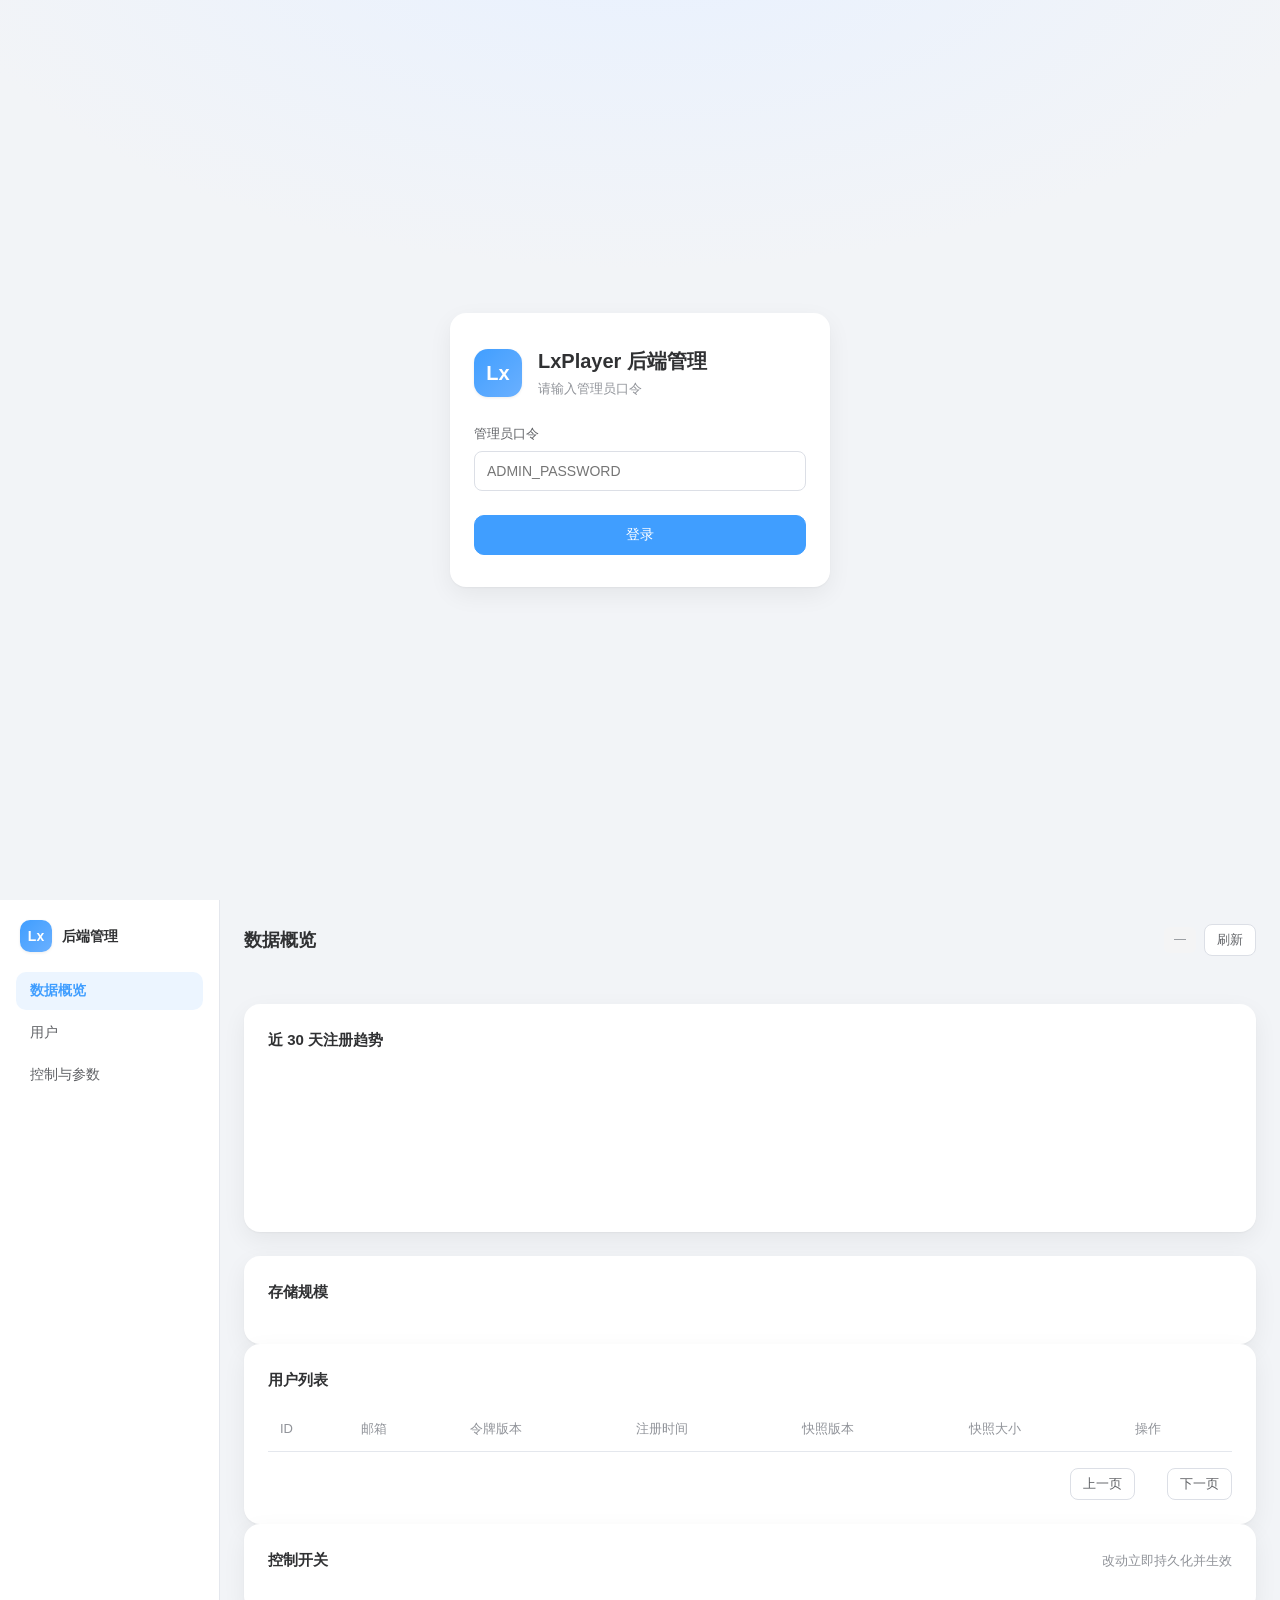
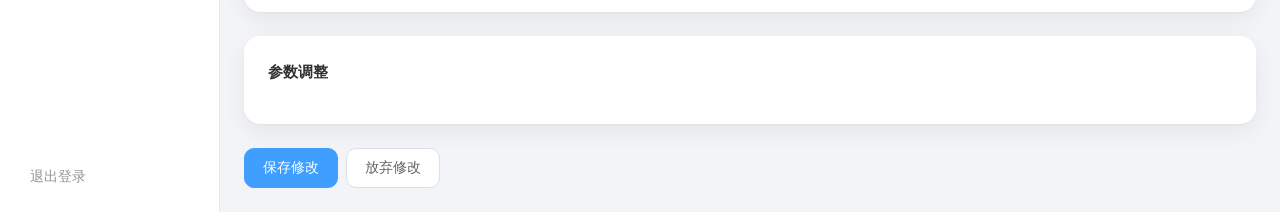
<file: server/admin/index.html>
<!DOCTYPE html>
<html lang="zh-CN">
<head>
  <meta charset="UTF-8" />
  <meta name="viewport" content="width=device-width, initial-scale=1.0" />
  <meta name="robots" content="noindex, nofollow" />
  <title>LxPlayer 后端管理</title>
  <link rel="stylesheet" href="styles.css" />
</head>
<body>
  <!-- 登录视图 -->
  <div id="login-view" class="login-view">
    <form id="login-form" class="login-card" autocomplete="off">
      <div class="login-brand">
        <div class="login-logo">Lx</div>
        <div>
          <h1>LxPlayer 后端管理</h1>
          <p class="muted">请输入管理员口令</p>
        </div>
      </div>
      <label class="field">
        <span class="field-label">管理员口令</span>
        <input id="login-password" type="password" placeholder="ADMIN_PASSWORD"
               autocomplete="current-password" required />
      </label>
      <button id="login-button" class="btn btn-primary btn-block" type="submit">登录</button>
      <p id="login-error" class="form-error" hidden></p>
    </form>
  </div>

  <!-- 主视图 -->
  <div id="app-view" class="app-view" hidden>
    <aside class="sidebar">
      <div class="sidebar-brand">
        <div class="login-logo small">Lx</div>
        <span>后端管理</span>
      </div>
      <nav class="nav">
        <button class="nav-item active" data-view="overview">数据概览</button>
        <button class="nav-item" data-view="users">用户</button>
        <button class="nav-item" data-view="config">控制与参数</button>
      </nav>
      <button id="logout-button" class="nav-item nav-logout">退出登录</button>
    </aside>

    <main class="main">
      <header class="topbar">
        <h2 id="view-title">数据概览</h2>
        <div class="topbar-actions">
          <span id="server-version" class="badge badge-info">—</span>
          <button id="refresh-button" class="btn btn-sm">刷新</button>
        </div>
      </header>

      <!-- 概览 -->
      <section id="view-overview" class="view">
        <div id="overview-cards" class="card-grid"></div>
        <div class="panel">
          <div class="panel-head">
            <h3>近 30 天注册趋势</h3>
            <span class="muted" id="trend-total"></span>
          </div>
          <div id="trend-chart" class="trend-chart"></div>
        </div>
        <div class="panel">
          <div class="panel-head"><h3>存储规模</h3></div>
          <div id="storage-list" class="kv-list"></div>
        </div>
      </section>

      <!-- 用户 -->
      <section id="view-users" class="view" hidden>
        <div class="panel">
          <div class="panel-head">
            <h3>用户列表</h3>
            <span class="muted" id="users-count"></span>
          </div>
          <div class="table-wrap">
            <table class="table">
              <thead>
                <tr>
                  <th>ID</th><th>邮箱</th><th>令牌版本</th><th>注册时间</th>
                  <th>快照版本</th><th>快照大小</th><th class="col-actions">操作</th>
                </tr>
              </thead>
              <tbody id="users-body"></tbody>
            </table>
          </div>
          <div class="pager">
            <button id="users-prev" class="btn btn-sm">上一页</button>
            <span id="users-page" class="muted"></span>
            <button id="users-next" class="btn btn-sm">下一页</button>
          </div>
        </div>
      </section>

      <!-- 控制与参数 -->
      <section id="view-config" class="view" hidden>
        <div class="panel">
          <div class="panel-head">
            <h3>控制开关</h3>
            <span class="muted">改动立即持久化并生效</span>
          </div>
          <div id="config-toggles" class="toggle-list"></div>
        </div>
        <div class="panel">
          <div class="panel-head"><h3>参数调整</h3></div>
          <div id="config-params" class="param-list"></div>
        </div>
        <div class="panel-actions">
          <button id="config-save" class="btn btn-primary">保存修改</button>
          <button id="config-reset" class="btn">放弃修改</button>
        </div>
      </section>
    </main>
  </div>

  <div id="toast-host" class="toast-host"></div>
  <script src="app.js"></script>
</body>
</html>
</file>
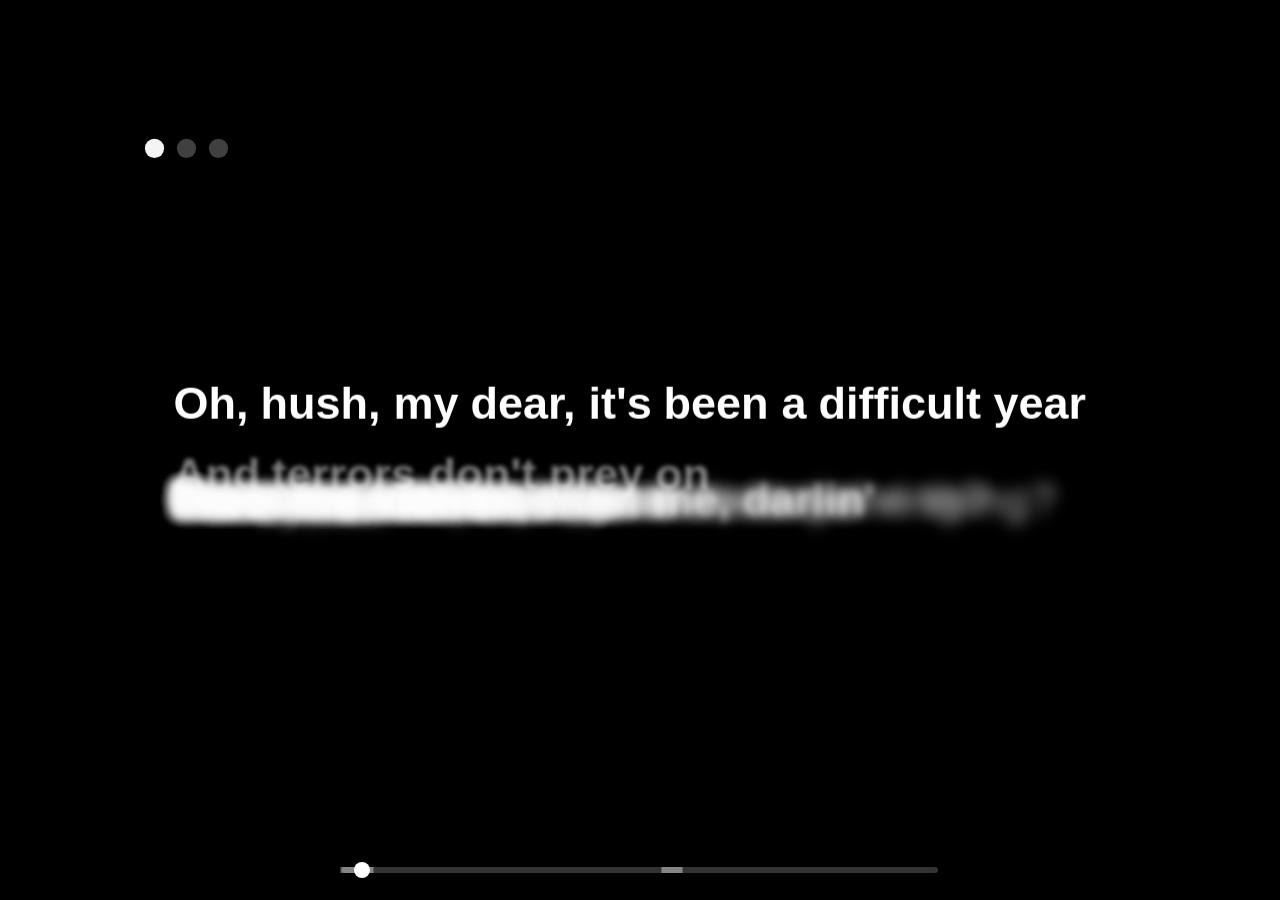
<file: app/standalone_lyric_player.html>
<!DOCTYPE html>
<html lang="en">

<head>
    <meta charset="UTF-8">
    <meta name="viewport" content="width=device-width, initial-scale=1.0">
    <title>Apple Music-like Lyric Animation (Faithful Port)</title>
    <style>
        :root {
            --amll-lp-font-size: max(max(5vh, 2.5vw), 24px);
            --amll-lp-color: white;
            --amll-lp-hover-bg-color: rgba(255, 255, 255, 0.1);
            --amll-lp-line-width: 80%;
        }

        body,
        html {
            margin: 0;
            padding: 0;
            width: 100%;
            height: 100%;
            background-color: #000;
            font-family: -apple-system, BlinkMacSystemFont, "Segoe UI", Roboto, Helvetica, Arial, sans-serif;
            overflow: hidden;
        }

        .amll-lyric-player {
            width: 100%;
            height: 100%;
            overflow: hidden;
            position: relative;
            color: var(--amll-lp-color);
            contain: strict;
            font-size: var(--amll-lp-font-size);
            user-select: none;
            box-sizing: content-box;
            z-index: 1;
            line-height: 1.2em;
        }

        .lyricLine {
            position: absolute;
            background-color: transparent;
            backface-visibility: hidden;
            transform-origin: left center;
            width: var(--amll-lp-line-width);
            left: 10%;
            height: fit-content;
            padding: 0.5em 1em;
            contain: content;
            will-change: transform, filter, opacity;
            box-sizing: border-box;
            border-radius: 0.25em;

            /* CSS Transitions for non-spring properties */
            transition:
                opacity 0.25s,
                filter 0.2s,
                background-color 0.25s;

            /* Default State */
            opacity: 1;
        }

        .lyricLine:hover {
            background-color: var(--amll-lp-hover-bg-color);
        }

        .lyricMainLine {
            margin: -0.5em;
            /* Compensate for word padding */
            padding: 0.5em;
            white-space: pre-wrap;
            word-break: keep-all;
            overflow-wrap: break-word;
            font-weight: 700;
        }

        /* Word Helper Styles */
        .lyricWord {
            display: inline-block;
            white-space: pre-wrap;
            padding: 0.5em;
            /* Large padding for mask gradient space */
            margin: -0.5em;
            will-change: transform, mask-position;
        }

        /* Interlude Dots */
        .interludeDots {
            height: clamp(0.5em, 1vh, 3em);
            transition: opacity 0.25s;
            transform-origin: center;
            width: fit-content;
            padding: 0;
            /* Removed large padding */
            position: absolute;
            display: flex;
            gap: 0.4em;
            /* Gap between dots */
            left: 10%;
            /* Match lyricLine left */
            opacity: 0;
            z-index: 2;
        }

        .interludeDots.enabled {
            opacity: 1;
        }

        .interludeDots>span {
            width: 0.6em;
            /* Relative size */
            height: 0.6em;
            display: inline-block;
            border-radius: 50%;
            background-color: var(--amll-lp-color);
            opacity: 0.25;
            /* Base opacity */
        }

        /* Controls & Progress Bar */
        .controls {
            position: fixed;
            bottom: 20px;
            left: 50%;
            transform: translateX(-50%);
            width: 80%;
            max-width: 600px;
            z-index: 10;
            display: flex;
            flex-direction: column;
            gap: 5px;
        }

        .progress-track {
            position: relative;
            width: 100%;
            height: 20px;
            display: flex;
            align-items: center;
        }

        .progressBar {
            -webkit-appearance: none;
            width: 100%;
            height: 6px;
            background: rgba(255, 255, 255, 0.2);
            border-radius: 3px;
            outline: none;
            cursor: pointer;
            z-index: 2;
            /* Above markers */
        }

        .progressBar::-webkit-slider-thumb {
            -webkit-appearance: none;
            width: 16px;
            height: 16px;
            background: white;
            border-radius: 50%;
            cursor: pointer;
            transition: transform 0.1s;
        }

        .progressBar::-webkit-slider-thumb:hover {
            transform: scale(1.2);
        }

        .markers {
            position: absolute;
            top: 50%;
            left: 0;
            width: 100%;
            height: 6px;
            transform: translateY(-50%);
            pointer-events: none;
            z-index: 1;
            /* Below thumb, above track */
        }

        .marker {
            position: absolute;
            height: 100%;
            background-color: rgba(255, 255, 255, 0.4);
            border-left: 1px solid rgba(0, 0, 0, 0.5);
            border-right: 1px solid rgba(0, 0, 0, 0.5);
            box-sizing: border-box;
        }

        .marker-dot {
            /* Alternative: clean dots */
        }
    </style>
</head>

<body>

    <div id="lyric-player" class="amll-lyric-player">
        <!-- Lines injected here -->
    </div>

    <div class="controls">
        <div class="progress-track">
            <div class="markers" id="markers-container"></div>
            <input type="range" id="progress-bar" class="progressBar" min="0" max="70000" step="100" value="0">
        </div>
    </div>

    <script>
        /**
         * PORTED UTILS
         */

        // Easings
        function easeInOutBack(x) {
            const c1 = 1.70158;
            const c2 = c1 * 1.525;
            return x < 0.5
                ? ((2 * x) ** 2 * ((c2 + 1) * 2 * x - c2)) / 2
                : ((2 * x - 2) ** 2 * ((c2 + 1) * (x * 2 - 2) + c2) + 2) / 2;
        }

        function easeOutExpo(x) {
            return x === 1 ? 1 : 1 - 2 ** (-10 * x);
        }

        const clamp = (min, cur, max) => Math.max(min, Math.min(cur, max));

        // Interlude Dots Class
        class InterludeDots {
            constructor() {
                this.element = document.createElement("div");
                this.element.className = 'interludeDots';
                this.dot0 = document.createElement("span");
                this.dot1 = document.createElement("span");
                this.dot2 = document.createElement("span");
                this.element.appendChild(this.dot0);
                this.element.appendChild(this.dot1);
                this.element.appendChild(this.dot2);

                this.left = 0;
                this.top = 0;
                this.playing = true;
                this.lastStyle = "";
                this.currentInterlude = null;
                this.currentTime = 0;
                this.targetBreatheDuration = 1500;
            }

            getElement() { return this.element; }

            setTransform(left, top) {
                this.left = left;
                this.top = top;
            }

            setInterlude(interlude) {
                if (this.currentInterlude?.[0] === interlude?.[0] && this.currentInterlude?.[1] === interlude?.[1]) {
                    if (interlude && !this.element.classList.contains('enabled')) this.element.classList.add('enabled');
                    return;
                }

                this.currentInterlude = interlude;

                if (interlude) {
                    this.element.classList.add('enabled');
                    // We don't necessarily reset time here if we are syncing with playback time
                } else {
                    this.element.classList.remove('enabled');
                }
            }

            update(timestamp) {
                this.currentTime = timestamp;

                let curStyle = `transform:translate(${this.left.toFixed(2)}px, ${this.top.toFixed(2)}px)`;

                if (this.currentInterlude) {
                    const start = this.currentInterlude[0];
                    const end = this.currentInterlude[1];
                    const interludeDuration = end - start;
                    const currentDuration = this.currentTime - start;

                    if (currentDuration <= interludeDuration && currentDuration >= 0) {
                        const breatheDuration = interludeDuration / Math.ceil(interludeDuration / this.targetBreatheDuration);
                        let scale = 1;
                        let globalOpacity = 1;

                        scale *= Math.sin(1.5 * Math.PI - (currentDuration / breatheDuration) * 2) / 20 + 1;

                        // Entry
                        if (currentDuration < 2000) {
                            scale *= easeOutExpo(currentDuration / 2000);
                        }

                        if (currentDuration < 500) {
                            globalOpacity = 0;
                        } else if (currentDuration < 1000) {
                            globalOpacity *= (currentDuration - 500) / 500;
                        }

                        // Exit
                        if (interludeDuration - currentDuration < 750) {
                            scale *= 1 - easeInOutBack((750 - (interludeDuration - currentDuration)) / 750 / 2);
                        }
                        if (interludeDuration - currentDuration < 375) {
                            globalOpacity *= clamp(0, (interludeDuration - currentDuration) / 375, 1);
                        }

                        const dotsDuration = Math.max(0, interludeDuration - 750);
                        scale = Math.max(0, scale) * 0.7;

                        curStyle += ` scale(${scale})`;

                        const dot0Opacity = clamp(0.25, ((currentDuration * 3) / dotsDuration) * 0.75, 1);
                        const dot1Opacity = clamp(0.25, (((currentDuration - dotsDuration / 3) * 3) / dotsDuration) * 0.75, 1);
                        const dot2Opacity = clamp(0.25, (((currentDuration - (dotsDuration / 3) * 2) * 3) / dotsDuration) * 0.75, 1);

                        this.dot0.style.opacity = clamp(0, Math.max(0, globalOpacity * dot0Opacity), 1);
                        this.dot1.style.opacity = clamp(0, Math.max(0, globalOpacity * dot1Opacity), 1);
                        this.dot2.style.opacity = clamp(0, Math.max(0, globalOpacity * dot2Opacity), 1);

                    } else {
                        curStyle += " scale(0)";
                        this.dot0.style.opacity = "0";
                        this.dot1.style.opacity = "0";
                        this.dot2.style.opacity = "0";
                    }
                }

                this.element.setAttribute("style", curStyle);
            }
        }

        // From packages/core/src/utils/spring.ts
        function getVelocity(currentSolver) {
            return (t) => {
                const dt = 0.0001;
                return (currentSolver(t + dt) - currentSolver(t)) / dt;
            };
        }

        function solveSpring(from, velocity, to, delay = 0, params = {}) {
            const soft = params.soft || false;
            const stiffness = params.stiffness || 100;
            const damping = params.damping || 10;
            const mass = params.mass || 1;
            const delta = to - from;

            if (soft || 1.0 <= damping / (2.0 * Math.sqrt(stiffness * mass))) {
                const angular_frequency = -Math.sqrt(stiffness / mass);
                const leftover = -angular_frequency * delta - velocity;
                return (t) => {
                    t -= delay;
                    if (t < 0) return from;
                    return to - (delta + t * leftover) * Math.E ** (t * angular_frequency);
                };
            }
            const damping_frequency = Math.sqrt(4.0 * mass * stiffness - damping ** 2.0);
            const leftover = (damping * delta - 2.0 * mass * velocity) / damping_frequency;
            const dfm = (0.5 * damping_frequency) / mass;
            const dm = -(0.5 * damping) / mass;
            return (t) => {
                t -= delay;
                if (t < 0) return from;
                return (
                    to -
                    (Math.cos(t * dfm) * delta + Math.sin(t * dfm) * leftover) *
                    Math.E ** (t * dm)
                );
            };
        }

        class Spring {
            constructor(currentPosition = 0) {
                this.currentPosition = currentPosition;
                this.targetPosition = currentPosition;
                this.currentTime = 0;
                this.params = {};
                this.currentSolver = () => this.targetPosition;
                this.getV = () => 0;
                this.queuePosition = undefined;
            }

            resetSolver() {
                const curV = this.getV(this.currentTime);
                this.currentTime = 0;
                this.currentSolver = solveSpring(this.currentPosition, curV, this.targetPosition, 0, this.params);
                this.getV = getVelocity(this.currentSolver);
            }

            updateParams(params) {
                this.params = { ...this.params, ...params };
                this.resetSolver();
            }

            setTargetPosition(targetPosition, delay = 0) {
                if (delay > 0) {
                    this.queuePosition = { position: targetPosition, time: delay };
                } else {
                    this.queuePosition = undefined;
                    this.targetPosition = targetPosition;
                    this.resetSolver();
                }
            }

            setPosition(position) {
                this.currentPosition = position;
                this.targetPosition = position;
                this.currentSolver = () => this.targetPosition;
                this.getV = () => 0;
                this.currentTime = 0;
                this.queuePosition = undefined;
            }

            update(delta = 0) {
                this.currentTime += delta;
                this.currentPosition = this.currentSolver(this.currentTime);
                if (this.queuePosition) {
                    this.queuePosition.time -= delta;
                    if (this.queuePosition.time <= 0) this.setTargetPosition(this.queuePosition.position, 0);
                }
            }

            getCurrentPosition() { return this.currentPosition; }
        }

        // From packages/core/src/lyric-player/dom/lyric-line.ts (found in tool output)
        function generateFadeGradient(width, padding = 0, bright = "rgba(255,255,255,var(--bright-mask-alpha, 1.0))", dark = "rgba(255,255,255,var(--dark-mask-alpha, 0.4))") { // Changed dark alpha default to 0.4 to match idle state
            const totalAspect = 2 + width + padding;
            const widthInTotal = width / totalAspect;
            const leftPos = (1 - widthInTotal) / 2;
            // Gradient: Bright (Active) -> Dark (Inactive)
            // Actually the logic in lyric-line.ts seems to produce a gradient that we SLIDE.
            // Let's trust the logic:
            // linear-gradient(to right, bright Start%, dark End%)
            // This looks like a sharp transition or smooth?
            // It's `bright leftPos*100%, dark (leftPos+widthInTotal)*100%`
            // So distinct bright then dark? No, it's a gradient from pos1 to pos2.
            // If widthInTotal is massive, it covers most.
            return [
                `linear-gradient(to right, ${bright} ${leftPos * 100}%, ${dark} ${(leftPos + widthInTotal) * 100}%)`,
                totalAspect
            ];
        }

        /**
         * Main Player Logic
         */
        /**
         * Main Player Logic
         */
        const INTRO_DELAY = 4000; // Force intro gap
        const lyricsData = [
            { time: 0, text: "Oh, hush, my dear, it's been a difficult year" },
            { time: 4000, text: "And terrors don't prey on" },
            { time: 6000, text: "Innocent victims" },
            { time: 8000, text: "Trust me, darlin', trust me, darlin'" },
            { time: 11000, text: "It's been a loveless year" },
            { time: 14000, text: "I'm a man of three fears" },
            { time: 16500, text: "Integrity, faith and" },
            { time: 18500, text: "Crocodile tears" },
            { time: 20500, text: "Trust me, darlin', trust me, darlin'" },
            { time: 24000, text: "So look me in the eyes" },
            { time: 27000, text: "Tell me what you see" },
            { time: 29500, text: "Perfect paradise" },
            { time: 36000, text: "Tearing at the seams" }, // Increased gap for demo!
            { time: 39000, text: "I wish I could escape" },
            { time: 42000, text: "I don't wanna fake it" },
            { time: 44500, text: "Wish I could erase it" },
            { time: 47000, text: "Make your heart believe" },
            { time: 50000, text: "But I'm a bad liar, bad liar" },
            { time: 54000, text: "Now you know" },
            { time: 56000, text: "Now you know" },
            { time: 58000, text: "I'm a bad liar, bad liar" },
            { time: 62000, text: "Now you know, you're free to go" },
            { time: 66000, text: "Did all my dreams never mean one thing?" },
            { time: 70000, text: "Does happiness lie in a diamond ring?" }
        ].map((line, i, arr) => {
            // Shift timings for intro
            const shiftedTime = line.time + INTRO_DELAY;
            const nextLineTime = (arr[i + 1]?.time || (line.time + 3000)) + INTRO_DELAY;

            // Gap logic:
            // If the next line is more than 4s away, we force a gap by capping this line's duration.
            const rawDuration = nextLineTime - shiftedTime;
            let lineDuration = rawDuration;
            let actualEndTime = nextLineTime;

            if (rawDuration > 4000) {
                // Force an interlude gap
                lineDuration = rawDuration - 2500; // Leave 2.5s gap
                if (lineDuration < 2000) lineDuration = 2000; // Min duration 2s
                actualEndTime = shiftedTime + lineDuration;
            }

            // Mock Word Timings
            const words = line.text.split(' ').map(t => t + ' ');
            const step = lineDuration / words.length;

            return {
                ...line,
                time: shiftedTime, // Sync time for layout loop
                endTime: actualEndTime,
                startTime: shiftedTime,
                words: words.map((w, j) => ({
                    text: w,
                    startTime: shiftedTime + (j * step),
                    endTime: shiftedTime + ((j + 1) * step),
                    duration: step
                }))
            };
        });

        const posYSpringParams = { mass: 0.9, damping: 15, stiffness: 90 };
        const scaleSpringParams = { mass: 2, damping: 25, stiffness: 100 };
        const ALIGN_POSITION = 0.35;
        const WORD_FADE_WIDTH = 0.5; // Guessing factor, lyric-line uses getter

        const playerEl = document.getElementById('lyric-player');
        const linesHelper = [];

        // Init DOM
        lyricsData.forEach((line, index) => {
            const el = document.createElement('div');
            el.className = 'lyricLine';
            const main = document.createElement('div');
            main.className = 'lyricMainLine';

            const wordEls = [];
            line.words.forEach((w, i) => {
                const span = document.createElement('span');
                span.className = 'lyricWord';
                span.innerText = w.text;

                // Initial Styles
                // Inactive words are handled via Mask in the full implementation
                // But here let's set defaults

                main.appendChild(span);
                wordEls.push({
                    span,
                    data: w,
                    width: 0,
                    padding: 0,
                    height: 0
                });
            });

            el.appendChild(main);
            playerEl.appendChild(el);

            const helper = {
                el,
                index,
                data: line,
                wordEls,
                height: 0,
                springs: {
                    posY: new Spring(window.innerHeight * 0.5),
                    scale: new Spring(100)
                }
            };

            helper.springs.posY.updateParams(posYSpringParams);
            helper.springs.scale.updateParams(scaleSpringParams);
            linesHelper.push(helper);
        });

        // Measurement & Mask Generation
        function measure() {
            linesHelper.forEach(l => {
                l.height = l.el.clientHeight;

                // Measure Words
                l.wordEls.forEach(w => {
                    w.width = w.span.clientWidth;
                    w.height = w.span.clientHeight;
                    // Get padding from style (0.5em)
                    // Easier to get computing style strictly
                    const style = getComputedStyle(w.span);
                    w.padding = parseFloat(style.paddingLeft);
                    w.width = w.span.clientWidth - w.padding * 2; // Content width
                    w.height = w.span.clientHeight - w.padding * 2;
                });

                // Generate Masks (Static Setup)
                generateMasks(l);
            });
        }

        function generateMasks(lineHelper) {
            // Ported from lyric-line.ts generateWebAnimationBasedMaskImage logic (simplified for setup)
            lineHelper.wordEls.forEach(w => {
                const fadeWidth = w.height * WORD_FADE_WIDTH;
                // The gradient logic expects width ratio
                const [maskImage, totalAspect] = generateFadeGradient(fadeWidth / (w.width + w.padding * 2));
                const totalAspectStr = `${totalAspect * 100}% 100%`;

                w.span.style.maskImage = maskImage;
                w.span.style.webkitMaskImage = maskImage;
                w.span.style.maskRepeat = 'no-repeat';
                w.span.style.webkitMaskRepeat = 'no-repeat';
                w.span.style.maskSize = totalAspectStr;
                w.span.style.webkitMaskSize = totalAspectStr;

                // Initial Position (All Dark/Inactive)
                // Logic: Mask slides. 
                // We need to set it so it shows the "Dark" part (inactive).
                // Based on logic, we animate 'maskPosition'.
            });
        }

        function updateWordAnimations(lineHelper, loopTime) {
            if (!lineHelper) return;

            // We calculate the animation for the WHOLE line's words once (or check if valid)
            // To match original strictly, we generate keyframes based on timings.

            lineHelper.wordEls.forEach((w, i, arr) => {
                // Check if already animating
                if (w.animating) {
                    // If loopTime reset (user seek backwards), cancel?
                    // Simple check: if animation finished but time says it shouldn't have?
                    // For now assume linear playback.
                    return;
                }

                // Optimization: Only animate if within range
                // But we need to setup the full animation sequence once line becomes active/near.

                const fadeWidth = w.height * WORD_FADE_WIDTH;
                const widthBeforeSelf = arr.slice(0, i).reduce((acc, curr) => acc + curr.width + curr.padding * 2, 0) + (arr[0] ? fadeWidth : 0); // approximate?
                // Actually the port logic in lyric-line.ts lines 712 is complex accum.
                // Simplified Logic: 
                // We just animate this word's mask.
                // Start: -TotalWidth (Mask on right/inactive)
                // End: 0 (Mask on left/active)

                // Wait, mask gradient is: [Bright (Active) ... Dark (Inactive)]
                // Sliding it RIGHT (pos going up) reveals Bright?
                // Let's check `clampOffset`. minOffset is negative. clampOffset returns neg or 0.
                // It animates from `curPos` (calculated as neg) -> ...

                // OK, I will implement a simplified heuristic that matches the visual:
                // Animate maskPosition from -100% to 0% to "fill" color.

                // Re-read generateWebAnimationBasedMaskImage:
                // It creates a single animation for the word that syncs with its play time.

                const timeStart = w.data.startTime;
                const timeEnd = w.data.endTime;

                // We need to trigger this animation so it plays exactly at timeStart relative to loopTime.
                // WAAPI delay = timeStart - loopTime.

                const delay = timeStart - loopTime;
                const duration = timeEnd - timeStart;

                // Skip if too far in past
                if (delay < -duration - 1000) return;

                // Float Animation
                // Defined in lines 479: translateY(0) -> translateY(-up)
                // with composite 'add'.
                // Starts at startTime.
                w.floatAnim = w.span.animate([
                    { transform: 'translateY(0)' },
                    { transform: 'translateY(-0.05em)' }
                ], {
                    delay: delay,
                    duration: Math.max(1000, duration),
                    fill: 'both',
                    easing: 'ease-out',
                    composite: 'add'
                });

                // Mask Animation (Karaoke)
                // We need to sweep the mask.
                // Gradient:  [Bright ... Dark]
                // MaskSize: >100% 100%
                // We want to shift it so initially we see Dark, then Bright takes over.
                // Typically mask-position: 100% 0 (Right, Dark) -> 0% 0 (Left, Bright).
                // Or calculated pixels.

                // Using pixel logic from TS:
                // curPos starts negative. 
                // It seems to slide the gradient window.

                const wTotal = w.width + w.padding * 2 + fadeWidth; // Approx total width of mask gradient
                // Start: Show Inactive (Right side of gradient). Position: -wTotal px?
                // End: Show Active (Left side). Position: 0px.

                // Let's try animating background-position / mask-position X.

                w.maskAnim = w.span.animate([
                    { maskPosition: `${-wTotal}px 0` }, // Start (Hidden/Dark)
                    { maskPosition: `0px 0` }           // End (Visible/Bright)
                ], {
                    delay: delay,
                    duration: duration,
                    fill: 'both',
                    easing: 'linear' // Karaoke usually linear fill
                });

                w.animating = true;
            });
        }

        function resetAnimations() {
            linesHelper.forEach(l => {
                l.wordEls.forEach(w => {
                    if (w.floatAnim) w.floatAnim.cancel();
                    if (w.maskAnim) w.maskAnim.cancel();
                    w.animating = false;
                    // Reset styles
                    // w.span.style.transform = ''; // handled by cancel?
                });
            });
        }

        measure();
        window.addEventListener('resize', measure);

        // State
        let startTime = 0;
        let currentScrollIndex = 0;
        let playerHeight = window.innerHeight;

        // Progress Control State
        let currentSongTime = 0;
        let isDragging = false;
        let isPlaying = true;

        const progressBar = document.getElementById('progress-bar');
        const markersContainer = document.getElementById('markers-container');

        // Init Markers
        const SONG_DURATION = 70000;
        progressBar.max = SONG_DURATION;

        // Detect Interludes (>2s gaps)
        // Also include Intro [0, lyricsData[0].time] if gap exists
        const startGap = lyricsData[0].startTime;
        if (startGap > 2000) {
            createMarker(0, startGap);
        }

        for (let i = 0; i < lyricsData.length - 1; i++) {
            const currentEnd = lyricsData[i].endTime;
            const nextStart = lyricsData[i + 1].startTime; // Using shifted times
            if (nextStart - currentEnd > 2000) {
                createMarker(currentEnd, nextStart);
            }
        }

        function createMarker(start, end) {
            const m = document.createElement('div');
            m.className = 'marker';
            const left = (start / SONG_DURATION) * 100;
            const width = ((end - start) / SONG_DURATION) * 100;
            m.style.left = `${left}%`;
            m.style.width = `${width}%`;
            markersContainer.appendChild(m);
        }

        // Controls Events
        progressBar.addEventListener('mousedown', () => { isDragging = true; });
        progressBar.addEventListener('mouseup', () => { isDragging = false; });
        progressBar.addEventListener('input', (e) => {
            currentSongTime = parseFloat(e.target.value);
            resetAnimations();
            interludeDots.setInterlude(null); // Clear immediate visual
            // Let loop pick up new state
        });

        // Initial
        const interludeDots = new InterludeDots();
        playerEl.appendChild(interludeDots.getElement());

        updateLayoutTargets(0);
        requestAnimationFrame(loop);

        function loop(timestamp) {
            if (!loop.lastFrame) loop.lastFrame = timestamp;
            const dt = (timestamp - loop.lastFrame); // ms
            loop.lastFrame = timestamp;

            if (isPlaying && !isDragging) {
                currentSongTime += dt;
                if (currentSongTime > SONG_DURATION) currentSongTime = 0; // Loop song
                // Update UI
                progressBar.value = currentSongTime;
            }

            const loopTime = currentSongTime;

            // Loop Reset (Logic moved to simple modulo above or explicit reset)
            if (currentSongTime === 0) {
                resetAnimations();
                currentScrollIndex = -1;
                interludeDots.setInterlude(null);
            }

            // 1. Find active index
            let activeIndex = 0;
            for (let i = 0; i < lyricsData.length; i++) {
                if (loopTime >= lyricsData[i].time) {
                    activeIndex = i;
                }
            }

            // 2. Update Layout & Trigger Animations
            if (currentScrollIndex !== activeIndex || Math.abs(loopTime - loop.lastLayoutTime) > 200) {
                // Force update occasionally to catch interlude changes? 
                // Actually, if interlude changes state (enters/leaves), we need to recalc layout targets.
                // Ideally check if Active Interlude Changed.
                const currentInterlude = getActiveInterlude(loopTime);
                const lastInterlude = loop.lastInterlude;
                const interludeChanged = (currentInterlude?.start !== lastInterlude?.start);

                if (currentScrollIndex !== activeIndex || interludeChanged) {
                    currentScrollIndex = activeIndex;
                    loop.lastInterlude = currentInterlude;
                    updateLayoutTargets(activeIndex, currentInterlude);
                }
                loop.lastLayoutTime = loopTime;
            }

            // Check animations for active/nearby lines
            if (linesHelper[activeIndex]) {
                updateWordAnimations(linesHelper[activeIndex], loopTime);
            }

            // Update Interlude Dots
            interludeDots.update(loopTime);

            // 3. Springs
            // dt is already calculated at the top in ms. Springs need seconds.
            const statsDt = dt / 1000;

            if (statsDt > 0.1) { requestAnimationFrame(loop); return; }

            linesHelper.forEach(l => {
                l.springs.posY.update(statsDt);
                l.springs.scale.update(statsDt);
                const y = l.springs.posY.getCurrentPosition();
                const s = l.springs.scale.getCurrentPosition() / 100;
                l.el.style.transform = `translateY(${y.toFixed(1)}px) scale(${s.toFixed(4)})`;
            });

            requestAnimationFrame(loop);
        }

        function getActiveInterlude(time) {
            // Check Intro
            const firstStart = lyricsData[0].startTime;
            if (firstStart > 2000 && time < firstStart) {
                return { start: 0, end: firstStart, lineIndex: -1 };
            }

            for (let i = 0; i < lyricsData.length - 1; i++) {
                const end = lyricsData[i].endTime;
                const nextStart = lyricsData[i + 1].startTime;
                if (nextStart - end > 2000) {
                    // Check if time is within this window (or slightly passed? Interlude dots should disappear when next line starts singing?)
                    // Logic from base.ts is strict: `time >= start && time <= end`? (implied by rendering)
                    if (time >= end && time <= nextStart) {
                        return { start: end, end: nextStart, lineIndex: i };
                    }
                }
            }
            return null;
        }

        function updateLayoutTargets(targetIndex, activeInterlude) {
            playerHeight = playerEl.clientHeight;

            let scrollOffset = 0;
            // Calculate height of lines BEFORE target
            // But if we have dynamic spacing, "scrollOffset" must include those spaces if they are BEFORE targetIndex.
            // Simplified: We assume Active Interlude is usually AT targetIndex or close.
            // If dynamic spacing is permanent for active duration, we should iterate to calculate accurate scrollOffset.

            // Re-calc scroll offset including potential gaps
            scrollOffset = 0;
            const DOT_HEIGHT = 20; // Approx height of dots
            const DOT_MARGIN = 30; // Margin on each side
            const INTERLUDE_TOTAL_HEIGHT = DOT_HEIGHT + (DOT_MARGIN * 2);

            // Account for intro interlude pushing everything down
            if (activeInterlude && activeInterlude.lineIndex === -1) {
                scrollOffset += INTERLUDE_TOTAL_HEIGHT;
            }

            for (let i = 0; i < targetIndex; i++) {
                scrollOffset += linesHelper[i].height;
                // If there was an active interlude after line i, and before targetIndex
                if (activeInterlude && activeInterlude.lineIndex === i) {
                    scrollOffset += INTERLUDE_TOTAL_HEIGHT;
                }
            }

            let curPos = -scrollOffset + playerHeight * ALIGN_POSITION;
            curPos -= linesHelper[targetIndex].height / 2;

            let delay = 0;
            let baseDelay = 0.05;

            // Handle Intro Dots Positioning relative to layout
            if (activeInterlude && activeInterlude.lineIndex === -1) {
                // Intro active. Dots are BEFORE Line 0.
                // curPos is currently at Top of the layout (effectively Top of Line 0).
                // We want dots to be placed *before* Line 0 starts.
                // Because we added INTERLUDE_TOTAL_HEIGHT to scrollOffset, curPos is pulled UP by that amount.
                // Actually:
                // If Target=0. ScrollOffset = INTERLUDE.
                // curPos = -INTERLUDE + Center - Height0/2.
                // So curPos is the TOP of Line 0.
                // Wait. If ScrollOffset includes Interlude, then "0" is at "Interlude + Line 0".
                // So `curPos` (0) should be calculating the *visual* top of the block starting at Interlude?
                // No. `curPos` is identifying where the *first line* should go?
                // Usually `l.springs` sets target to `curPos`.

                // If Target=0. We want Line 0 to be at Center.
                // So ScrollOffset should ONLY be Line 0 stuff?
                // If we include Interlude in ScrollOffset, then we are scrolling *past* the interlude to center Line 0.
                // Yes, Line 0 is active. So Interlude is "above" it (scrolled partially out?).
                // If we want Interlude to be visible above Line 0:
                // Line 0 is at Center.
                // Interlude starts at Center - InterludeHeight.

                // So:
                // Place Dots at `curPos - DOT_MARGIN - DOT_HEIGHT`.

                // But wait. If we added to scrollOffset, `curPos` is lower?
                // `curPos = -scrollOffset`. Larger offset => Lower curPos value?
                // No. `translateY` is usually positive.
                // `scrollOffset` is how much we have "scrolled past".
                // If we added Interlude to offset, we effectively say "we scrolled past interlude".

                // Let's rely on relative placement:
                // `curPos` is the target Y for `l` (Line 0).
                // Dots should be ABOVE `curPos`.
                const dotsY = curPos - DOT_MARGIN - DOT_HEIGHT;
                interludeDots.setTransform(0, dotsY);
                interludeDots.setInterlude([activeInterlude.start, activeInterlude.end]);

                // If we want Line 0 to move down to make room?
                // If Interlude is part of the flow, Line 0 should be *positioned* after it.
                // But if Line 0 is the *target*, we want Line 0 at the CENTER `ALIGN_POSITION`.
                // So the Interlude sits above the center. Correct.
            }

            linesHelper.forEach((l, i) => {
                const isActive = i === targetIndex;
                l.springs.posY.setTargetPosition(curPos, delay);
                l.springs.scale.setTargetPosition(isActive ? 100 : 97);

                let blur = 0;
                let opacity = 1;

                if (isActive) {
                    blur = 0;
                    opacity = 1;
                } else {
                    blur = 1;
                    if (i < targetIndex) blur += Math.abs(targetIndex - i) + 1;
                    else blur += Math.abs(i - targetIndex);
                    opacity = 0.5;
                }
                blur = Math.min(8, blur);
                l.el.style.filter = `blur(${blur}px)`;
                l.el.style.opacity = opacity;

                if (curPos >= 0) {
                    delay += baseDelay;
                    if (i >= targetIndex) baseDelay /= 1.05;
                }
                curPos += l.height;

                // Gap After active line?
                if (activeInterlude && activeInterlude.lineIndex === i) {
                    // Spacing!
                    // We are at Bottom of Line i.
                    curPos += DOT_MARGIN; // Add margin before dots

                    const dotsY = curPos; // Dots top
                    interludeDots.setTransform(0, dotsY);
                    interludeDots.setInterlude([activeInterlude.start, activeInterlude.end]);

                    curPos += DOT_HEIGHT; // Dots height
                    curPos += DOT_MARGIN; // Margin after dots
                    // Now curPos is ready for the Top of Line i+1
                }
            });

            // If no active interlude, hide dots
            if (!activeInterlude) {
                interludeDots.setInterlude(null);
            }
        }
        updateLayoutTargets(0);
        requestAnimationFrame(loop);

    </script>
</body>

</html>
</file>
<file: server/admin/styles.css>
/* LxPlayer 后端管理 UI
 * 视觉风格参考 Lxii-Build/LxDay：卡片 16px 圆角、克制的留白、Element Plus 语义色。
 * 只用原生 CSS，不引入任何构建工具链。 */

:root {
  /* Element Plus 语义色 */
  --primary: #409eff;
  --primary-dark: #337ecc;
  --success: #67c23a;
  --warning: #e6a23c;
  --danger: #f56c6c;
  --info: #909399;

  --text-primary: #303133;
  --text-regular: #606266;
  --text-secondary: #909399;
  --text-placeholder: #a8abb2;

  --border: #dcdfe6;
  --border-light: #e4e7ed;
  --fill-light: #f5f7fa;
  --bg: #f2f4f7;
  --surface: #ffffff;

  /* 圆角 / 间距（8px 栅格） */
  --radius-card: 16px;
  --radius-btn: 10px;
  --radius-input: 8px;
  --radius-badge: 6px;
  --space-1: 8px;
  --space-2: 16px;
  --space-3: 24px;
  --space-4: 32px;

  --shadow-card: 0 1px 2px rgba(0, 0, 0, .04), 0 8px 24px rgba(0, 0, 0, .06);
  --shadow-soft: 0 1px 3px rgba(0, 0, 0, .08);
}

* { box-sizing: border-box; }

html, body {
  margin: 0;
  height: 100%;
}

body {
  font-family: -apple-system, BlinkMacSystemFont, "Segoe UI", "PingFang SC",
    "Hiragino Sans GB", "Microsoft YaHei", Roboto, Helvetica, Arial, sans-serif;
  font-size: 14px;
  line-height: 1.6;
  color: var(--text-primary);
  background: var(--bg);
  -webkit-font-smoothing: antialiased;
}

h1, h2, h3 { margin: 0; font-weight: 600; }
h1 { font-size: 20px; }
h2 { font-size: 18px; }
h3 { font-size: 15px; }

.muted { color: var(--text-secondary); font-size: 13px; }

/* ---------- 登录 ---------- */
.login-view {
  min-height: 100vh;
  display: flex;
  align-items: center;
  justify-content: center;
  padding: var(--space-3);
  background: radial-gradient(1200px 600px at 50% -10%, #e8f1ff 0%, var(--bg) 60%);
}

.login-card {
  width: 100%;
  max-width: 380px;
  background: var(--surface);
  border-radius: var(--radius-card);
  box-shadow: var(--shadow-card);
  padding: var(--space-4) var(--space-3);
  display: flex;
  flex-direction: column;
  gap: var(--space-3);
}

.login-brand { display: flex; align-items: center; gap: var(--space-2); }
.login-brand p { margin: 2px 0 0; }

.login-logo {
  width: 48px; height: 48px;
  border-radius: 14px;
  background: linear-gradient(135deg, var(--primary), #6ab0ff);
  color: #fff;
  display: flex; align-items: center; justify-content: center;
  font-weight: 700; font-size: 20px;
  box-shadow: var(--shadow-soft);
  flex: none;
}
.login-logo.small { width: 32px; height: 32px; font-size: 14px; border-radius: 10px; }

.field { display: flex; flex-direction: column; gap: 6px; }
.field-label { font-size: 13px; color: var(--text-regular); }

input[type="password"], input[type="number"], input[type="text"] {
  width: 100%;
  height: 40px;
  padding: 0 12px;
  border: 1px solid var(--border);
  border-radius: var(--radius-input);
  font-size: 14px;
  color: var(--text-primary);
  background: var(--surface);
  outline: none;
  transition: border-color .15s, box-shadow .15s;
}
input:focus {
  border-color: var(--primary);
  box-shadow: 0 0 0 3px rgba(64, 158, 255, .15);
}

.form-error { color: var(--danger); font-size: 13px; margin: 0; }

/* ---------- 按钮 ---------- */
.btn {
  height: 40px;
  padding: 0 18px;
  border-radius: var(--radius-btn);
  border: 1px solid var(--border);
  background: var(--surface);
  color: var(--text-regular);
  font-size: 14px;
  cursor: pointer;
  transition: background .15s, border-color .15s, color .15s, opacity .15s;
}
.btn:hover { border-color: var(--primary); color: var(--primary); }
.btn:disabled { opacity: .5; cursor: not-allowed; }
.btn-primary {
  background: var(--primary);
  border-color: var(--primary);
  color: #fff;
}
.btn-primary:hover { background: var(--primary-dark); border-color: var(--primary-dark); color: #fff; }
.btn-block { width: 100%; }
.btn-sm { height: 32px; padding: 0 12px; font-size: 13px; border-radius: var(--radius-input); }
.btn-danger { color: var(--danger); border-color: #fbc4c4; }
.btn-danger:hover { background: var(--danger); border-color: var(--danger); color: #fff; }

/* ---------- 布局 ---------- */
.app-view { display: flex; min-height: 100vh; }

.sidebar {
  width: 220px;
  flex: none;
  background: var(--surface);
  border-right: 1px solid var(--border-light);
  padding: var(--space-2);
  display: flex;
  flex-direction: column;
  gap: var(--space-2);
}
.sidebar-brand { display: flex; align-items: center; gap: 10px; font-weight: 600; padding: 4px; }

.nav { display: flex; flex-direction: column; gap: 4px; flex: 1; }
.nav-item {
  text-align: left;
  padding: 10px 14px;
  border: none;
  background: transparent;
  border-radius: var(--radius-btn);
  color: var(--text-regular);
  font-size: 14px;
  cursor: pointer;
  transition: background .15s, color .15s;
}
.nav-item:hover { background: var(--fill-light); }
.nav-item.active { background: #ecf5ff; color: var(--primary); font-weight: 600; }
.nav-logout { margin-top: auto; color: var(--text-secondary); }

.main { flex: 1; min-width: 0; padding: var(--space-3); }

.topbar {
  display: flex;
  align-items: center;
  justify-content: space-between;
  margin-bottom: var(--space-3);
}
.topbar-actions { display: flex; align-items: center; gap: var(--space-1); }

.badge {
  display: inline-block;
  padding: 2px 10px;
  border-radius: var(--radius-badge);
  font-size: 12px;
  line-height: 1.8;
}
.badge-info { background: #f4f4f5; color: var(--info); }
.badge-success { background: #f0f9eb; color: var(--success); }
.badge-warning { background: #fdf6ec; color: var(--warning); }
.badge-danger { background: #fef0f0; color: var(--danger); }

.view { display: flex; flex-direction: column; gap: var(--space-3); }

/* ---------- 卡片 / 面板 ---------- */
.card-grid {
  display: grid;
  grid-template-columns: repeat(auto-fill, minmax(180px, 1fr));
  gap: var(--space-2);
}
.stat-card {
  background: var(--surface);
  border-radius: var(--radius-card);
  box-shadow: var(--shadow-card);
  padding: var(--space-2) var(--space-2) var(--space-2);
}
.stat-card .stat-label { color: var(--text-secondary); font-size: 13px; }
.stat-card .stat-value { font-size: 28px; font-weight: 700; margin-top: 6px; letter-spacing: -.5px; }

.panel {
  background: var(--surface);
  border-radius: var(--radius-card);
  box-shadow: var(--shadow-card);
  padding: var(--space-2) var(--space-3) var(--space-3);
}
.panel-head {
  display: flex;
  align-items: baseline;
  justify-content: space-between;
  padding: var(--space-1) 0 var(--space-2);
}
.panel-actions { display: flex; gap: var(--space-1); }

/* ---------- 趋势图 ---------- */
.trend-chart {
  display: flex;
  align-items: flex-end;
  gap: 3px;
  height: 140px;
  padding-top: var(--space-1);
}
.trend-bar {
  flex: 1;
  min-width: 2px;
  background: linear-gradient(180deg, #79bbff, var(--primary));
  border-radius: 3px 3px 0 0;
  transition: opacity .15s;
}
.trend-bar:hover { opacity: .75; }

/* ---------- 键值列表 ---------- */
.kv-list { display: grid; grid-template-columns: repeat(auto-fill, minmax(220px, 1fr)); gap: var(--space-2); }
.kv-item { border: 1px solid var(--border-light); border-radius: var(--radius-input); padding: 12px 14px; }
.kv-item .kv-key { color: var(--text-secondary); font-size: 13px; }
.kv-item .kv-val { font-size: 20px; font-weight: 600; margin-top: 4px; }

/* ---------- 表格 ---------- */
.table-wrap { overflow-x: auto; }
.table { width: 100%; border-collapse: collapse; font-size: 13.5px; }
.table th, .table td { padding: 11px 12px; text-align: left; border-bottom: 1px solid var(--border-light); white-space: nowrap; }
.table th { color: var(--text-secondary); font-weight: 500; font-size: 13px; }
.table tbody tr:hover { background: var(--fill-light); }
.col-actions { text-align: right; }
.row-actions { display: flex; gap: 6px; justify-content: flex-end; }
.empty-row { text-align: center; color: var(--text-secondary); padding: var(--space-4); }

.pager { display: flex; align-items: center; justify-content: flex-end; gap: var(--space-2); margin-top: var(--space-2); }

/* ---------- 开关 / 参数 ---------- */
.toggle-list, .param-list { display: flex; flex-direction: column; gap: var(--space-2); }

.control-row {
  display: flex;
  align-items: center;
  justify-content: space-between;
  gap: var(--space-2);
  padding: 14px var(--space-2);
  border: 1px solid var(--border-light);
  border-radius: var(--radius-input);
}
.control-row .control-text { min-width: 0; }
.control-row .control-label { font-weight: 500; }
.control-row .control-help { color: var(--text-secondary); font-size: 12.5px; margin-top: 2px; }

.switch { position: relative; width: 46px; height: 26px; flex: none; cursor: pointer; }
.switch input { position: absolute; opacity: 0; width: 0; height: 0; }
.switch .track {
  position: absolute; inset: 0;
  background: #dcdfe6; border-radius: 999px; transition: background .2s;
}
.switch .track::after {
  content: ""; position: absolute; top: 3px; left: 3px;
  width: 20px; height: 20px; background: #fff; border-radius: 50%;
  transition: transform .2s; box-shadow: var(--shadow-soft);
}
.switch input:checked + .track { background: var(--success); }
.switch input:checked + .track::after { transform: translateX(20px); }

.param-row { display: flex; align-items: center; gap: var(--space-2); padding: 12px var(--space-2); border: 1px solid var(--border-light); border-radius: var(--radius-input); }
.param-row .param-text { flex: 1; min-width: 0; }
.param-row .param-input { width: 160px; flex: none; display: flex; align-items: center; gap: 8px; }
.param-row .param-unit { color: var(--text-secondary); font-size: 13px; white-space: nowrap; }
.param-input input { height: 36px; text-align: right; }

/* ---------- Toast ---------- */
.toast-host {
  position: fixed;
  top: var(--space-3);
  left: 50%;
  transform: translateX(-50%);
  display: flex;
  flex-direction: column;
  gap: 10px;
  z-index: 1000;
  align-items: center;
}
.toast {
  min-width: 220px;
  max-width: 90vw;
  padding: 10px 18px;
  border-radius: var(--radius-btn);
  font-size: 14px;
  color: #fff;
  box-shadow: var(--shadow-card);
  animation: toast-in .18s ease-out;
}
.toast-success { background: var(--success); }
.toast-error { background: var(--danger); }
.toast-info { background: var(--info); }
@keyframes toast-in { from { opacity: 0; transform: translateY(-8px); } to { opacity: 1; transform: none; } }

@media (max-width: 720px) {
  .app-view { flex-direction: column; }
  .sidebar { width: auto; flex-direction: row; align-items: center; overflow-x: auto; }
  .nav { flex-direction: row; }
  .nav-logout { margin-top: 0; }
}
</file>
